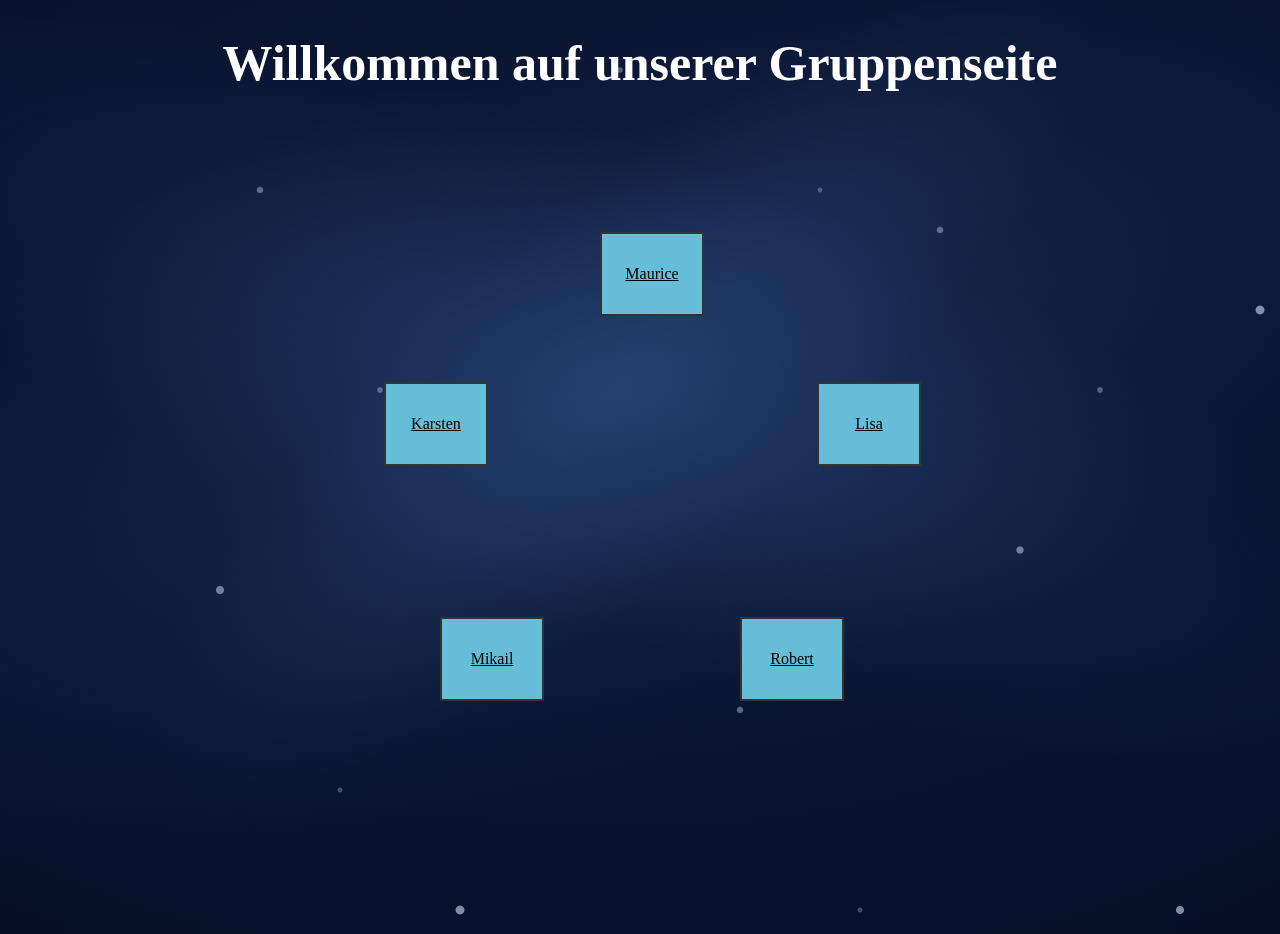
<file: index.html>
<!DOCTYPE html PUBLIC "-//W3C//DTD XHTML 1.0 Strict//EN" "http://www.w3.org/TR/xhtml1/DTD/xhtml1-strict.dtd">
<html xmlns="http://www.w3.org/1999/xhtml" xml:lang="de" lang="de">
<head>
    <meta http-equiv="Content-Type" content="text/html; charset=UTF-8" />
    <meta name="viewport" content="width=device-width, initial-scale=1.0"/>
    <title>Gruppenseite</title>
    <link rel="stylesheet" type="text/css" href="style.css"/>
</head>

<body>
    <div id="wrapper">

        <div id="header">
            <h1>Willkommen auf unserer Gruppenseite</h1>
        </div>

        <div id="kreis-nav">
            <ul>
                <li class="kachel k1"><a href="Maurice/maurice.html">Maurice</a></li>
                <li class="kachel k2"><a href="Lisa/Lisa.html">Lisa</a></li>
                <li class="kachel k3"><a href="Robert/Robert.html">Robert</a></li>
                <li class="kachel k4"><a href="Mikail/Mikail.html">Mikail</a></li>
                <li class="kachel k5"><a href="Karsten/Karsten.html">Karsten</a></li>
            </ul>
        </div>
    </div>
</body>
</html>
</file>
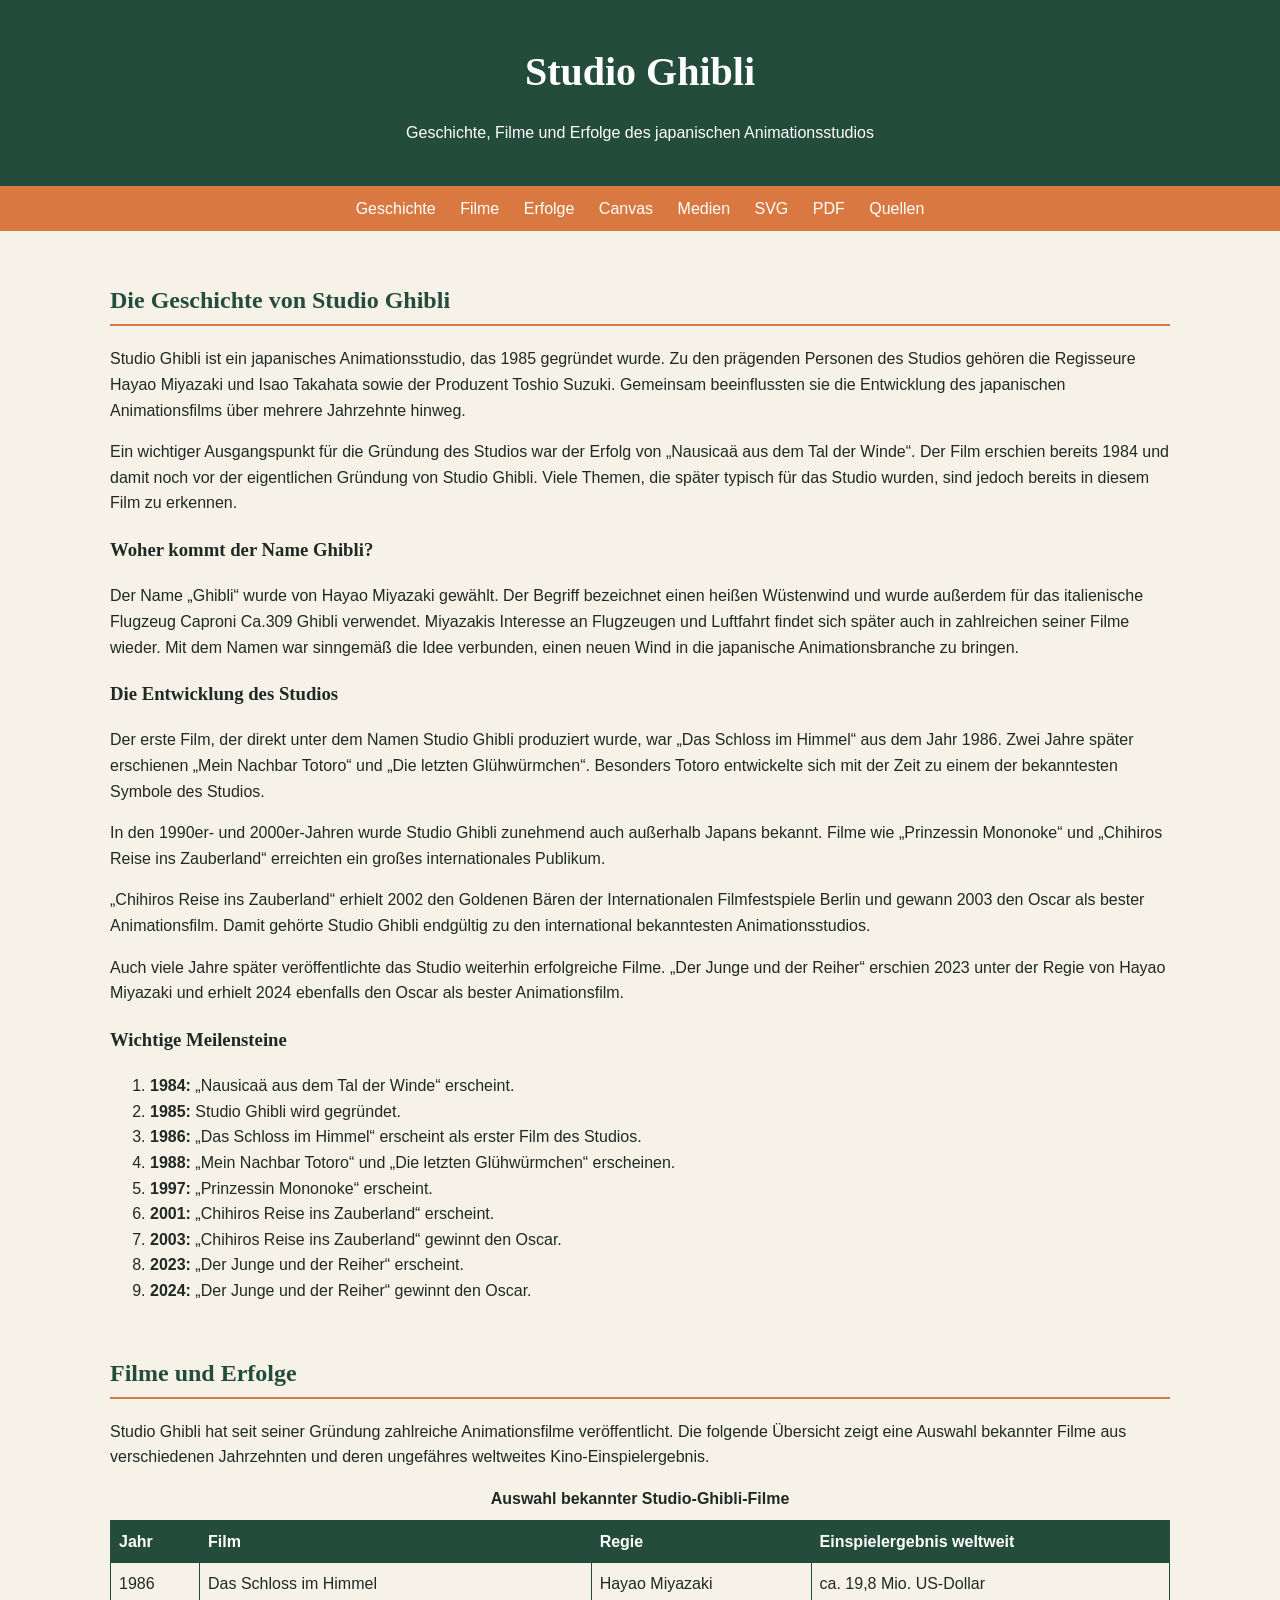
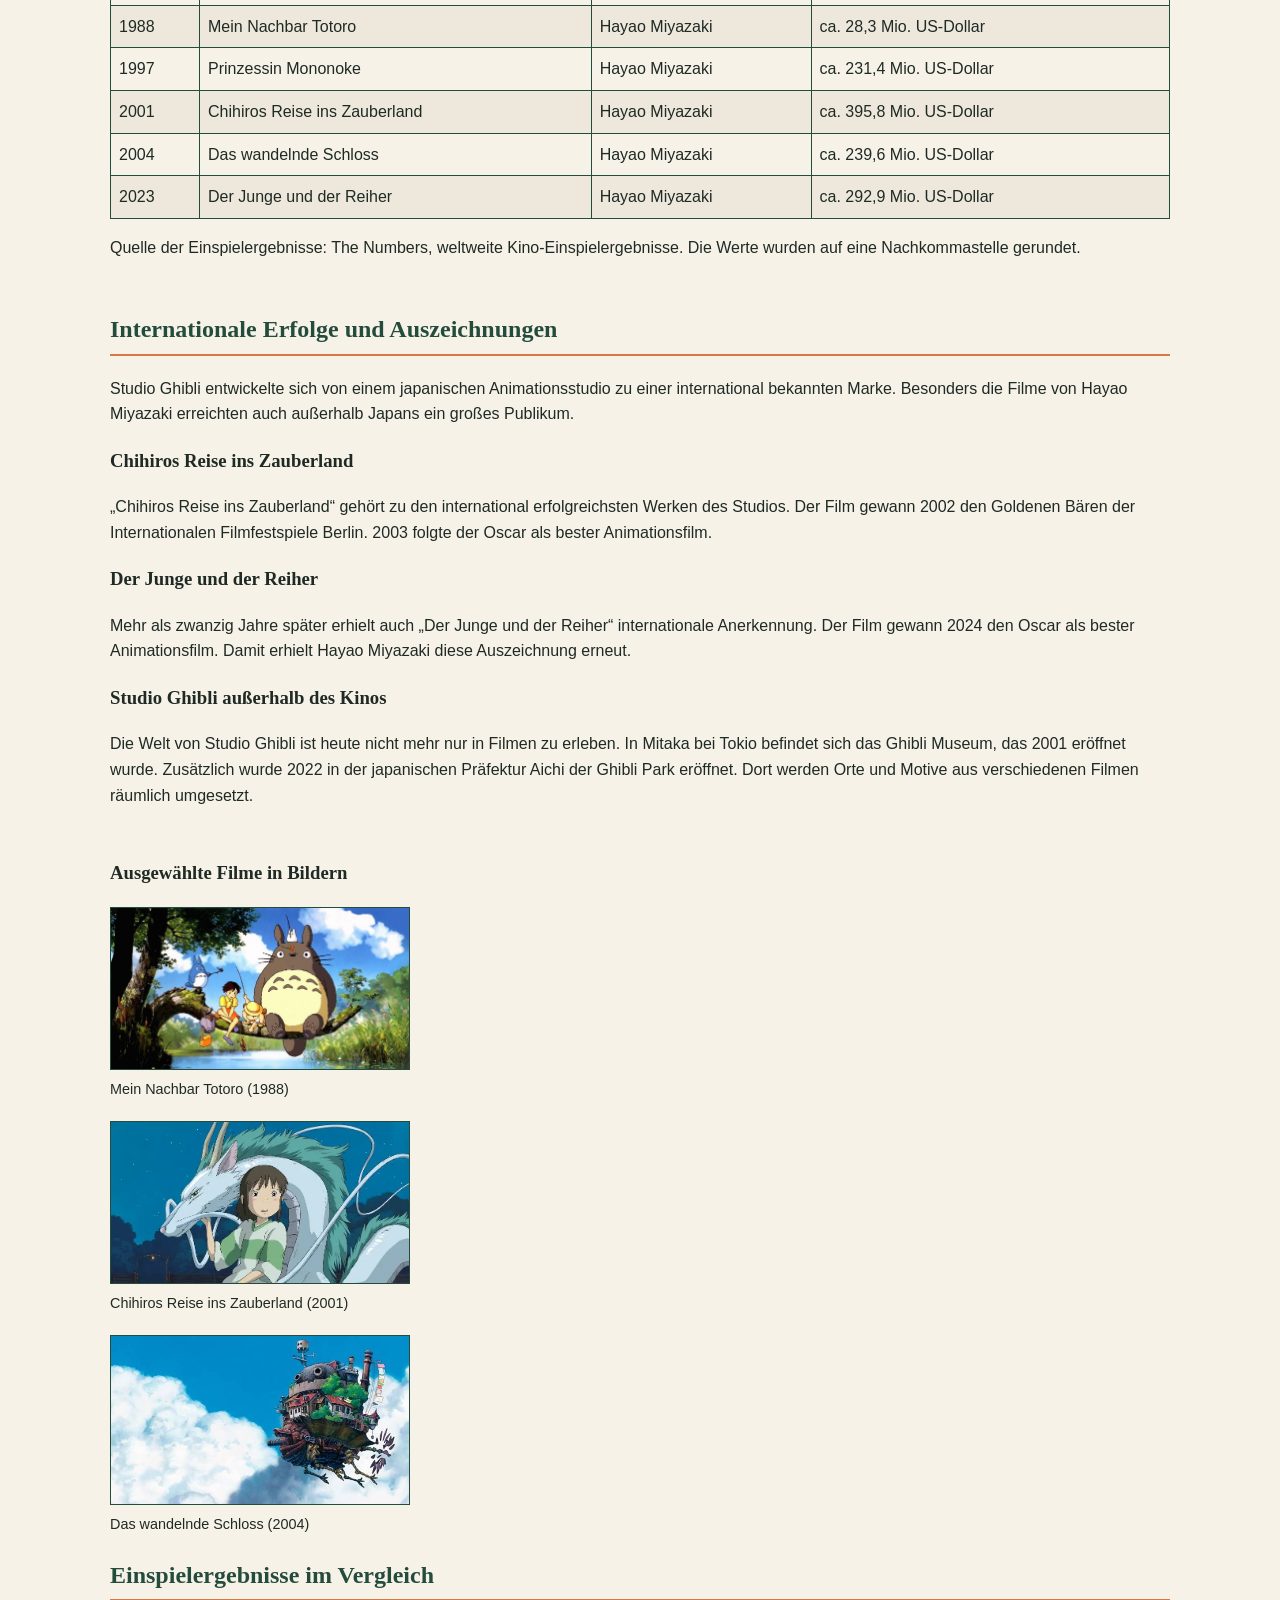
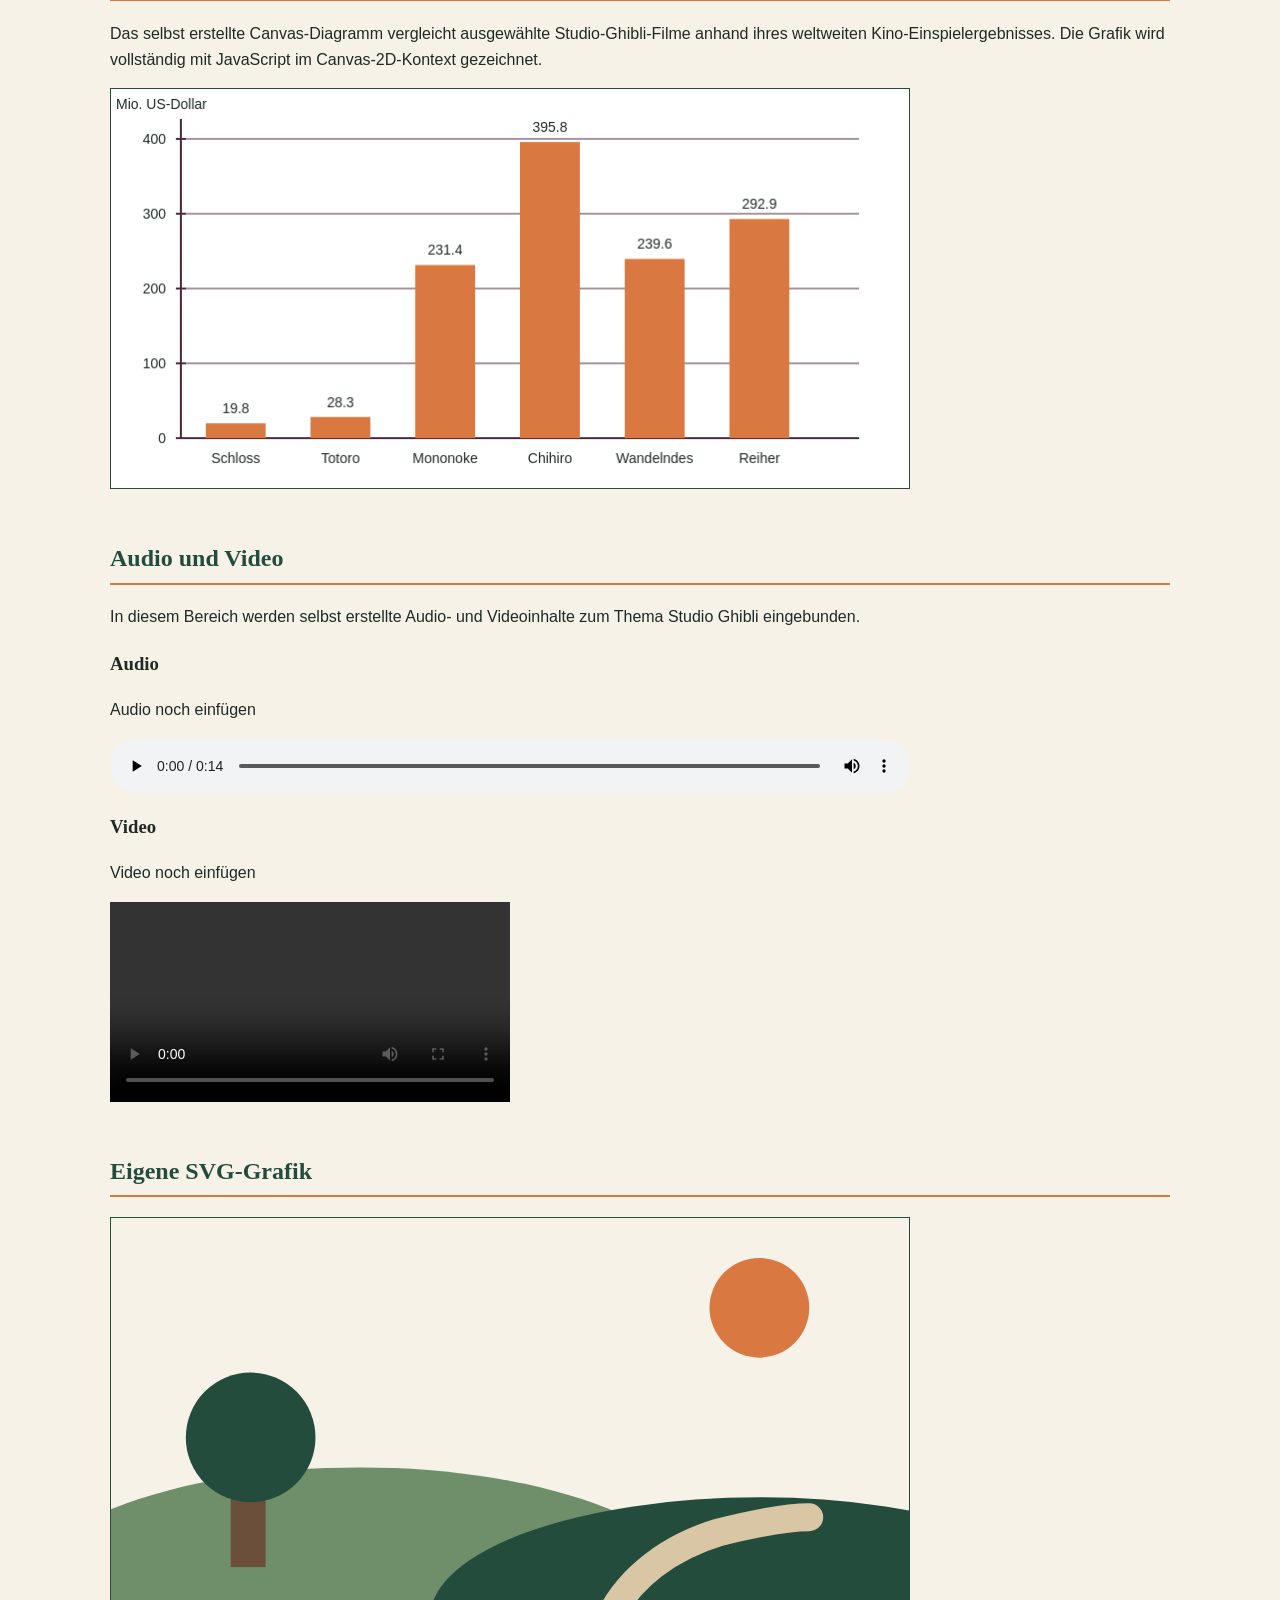
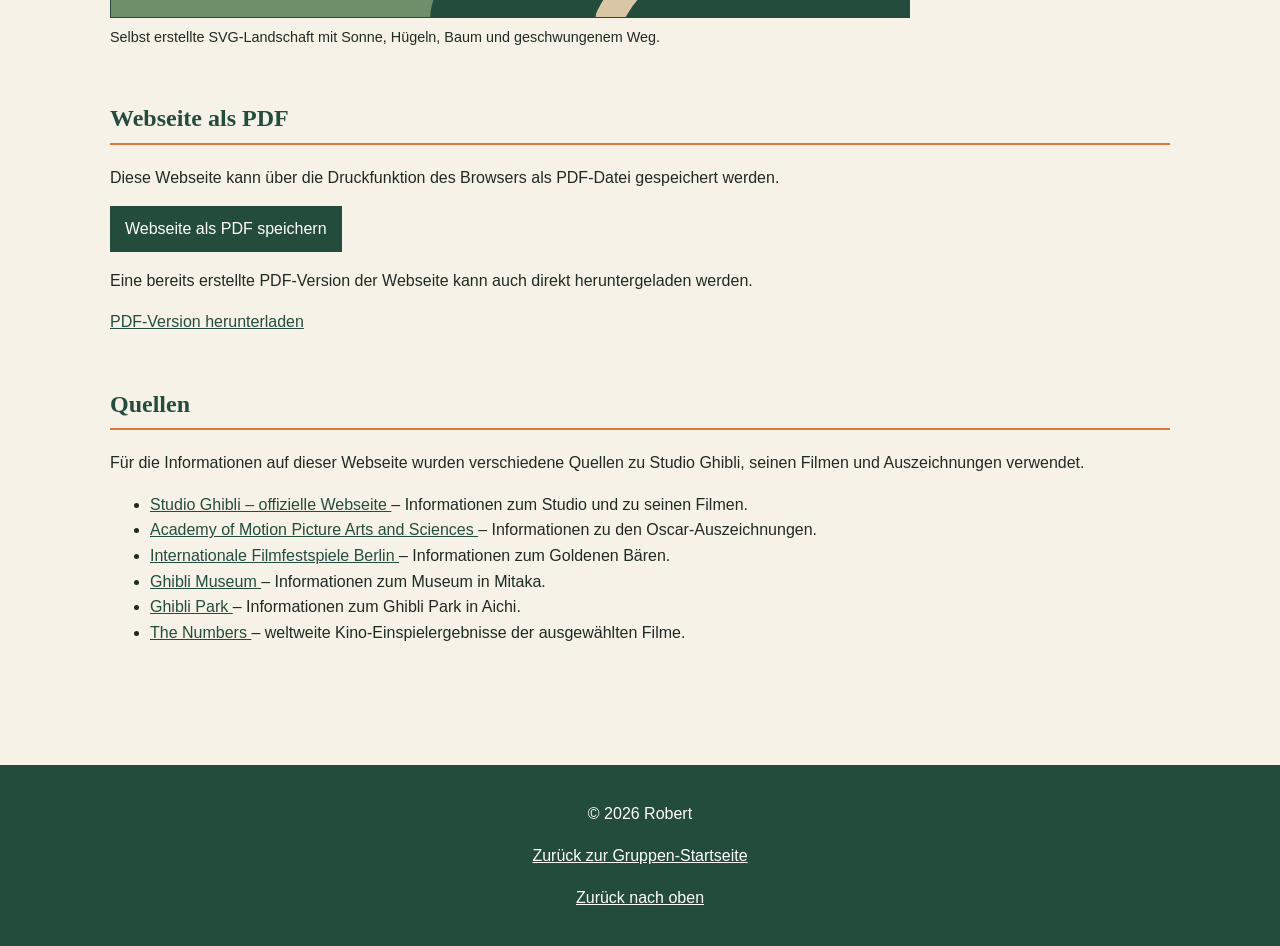
<file: Robert/Robert.html>
<!DOCTYPE html>
<html lang="de">

<head>
    <meta charset="UTF-8">

    <meta name="viewport"
          content="width=device-width, initial-scale=1.0">

    <meta name="description"
          content="Webseite über Studio Ghibli">

    <meta name="author"
          content="Robert">

    <title>Studio Ghibli</title>

    <link rel="stylesheet" href="css/Robert.css">

    <script src="js/Robert.js" defer></script>
</head>

<body>
<a class="sprunglink" href="#hauptinhalt">
        Zum Inhalt springen
    </a>
    <header id="start">
        <h1>Studio Ghibli</h1>
        <p>Geschichte, Filme und Erfolge des japanischen Animationsstudios</p>
    </header>

<nav aria-label="Hauptnavigation">
    <ul>
        <li><a href="#geschichte">Geschichte</a></li>
        <li><a href="#filme">Filme</a></li>
        <li><a href="#erfolge">Erfolge</a></li>
        <li><a href="#canvas">Canvas</a></li>
        <li><a href="#medien">Medien</a></li>
        <li><a href="#svg">SVG</a></li>
        <li><a href="#pdf">PDF</a></li>
        <li><a href="#quellen">Quellen</a></li>
        
    </ul>
</nav>
<main id="hauptinhalt" tabindex="-1">

    <section id="geschichte">
        <h2>Die Geschichte von Studio Ghibli</h2>

        <p>
            Studio Ghibli ist ein japanisches Animationsstudio, das 1985
            gegründet wurde. Zu den prägenden Personen des Studios gehören
            die Regisseure Hayao Miyazaki und Isao Takahata sowie der
            Produzent Toshio Suzuki. Gemeinsam beeinflussten sie die
            Entwicklung des japanischen Animationsfilms über mehrere
            Jahrzehnte hinweg.
        </p>

        <p>
            Ein wichtiger Ausgangspunkt für die Gründung des Studios war
            der Erfolg von „Nausicaä aus dem Tal der Winde“. Der Film
            erschien bereits 1984 und damit noch vor der eigentlichen
            Gründung von Studio Ghibli. Viele Themen, die später typisch
            für das Studio wurden, sind jedoch bereits in diesem Film zu
            erkennen.
        </p>

        <h3>Woher kommt der Name Ghibli?</h3>

        <p>
            Der Name „Ghibli“ wurde von Hayao Miyazaki gewählt. Der Begriff
            bezeichnet einen heißen Wüstenwind und wurde außerdem für das
            italienische Flugzeug Caproni Ca.309 Ghibli verwendet.
            Miyazakis Interesse an Flugzeugen und Luftfahrt findet sich
            später auch in zahlreichen seiner Filme wieder. Mit dem Namen
            war sinngemäß die Idee verbunden, einen neuen Wind in die
            japanische Animationsbranche zu bringen.
        </p>

        <h3>Die Entwicklung des Studios</h3>

        <p>
            Der erste Film, der direkt unter dem Namen Studio Ghibli
            produziert wurde, war „Das Schloss im Himmel“ aus dem Jahr 1986.
            Zwei Jahre später erschienen „Mein Nachbar Totoro“ und
            „Die letzten Glühwürmchen“. Besonders Totoro entwickelte sich
            mit der Zeit zu einem der bekanntesten Symbole des Studios.
        </p>

        <p>
            In den 1990er- und 2000er-Jahren wurde Studio Ghibli zunehmend
            auch außerhalb Japans bekannt. Filme wie „Prinzessin Mononoke“
            und „Chihiros Reise ins Zauberland“ erreichten ein großes
            internationales Publikum.
        </p>

        <p>
            „Chihiros Reise ins Zauberland“ erhielt 2002 den Goldenen Bären
            der Internationalen Filmfestspiele Berlin und gewann 2003 den
            Oscar als bester Animationsfilm. Damit gehörte Studio Ghibli
            endgültig zu den international bekanntesten Animationsstudios.
        </p>

        <p>
            Auch viele Jahre später veröffentlichte das Studio weiterhin
            erfolgreiche Filme. „Der Junge und der Reiher“ erschien 2023
            unter der Regie von Hayao Miyazaki und erhielt 2024 ebenfalls
            den Oscar als bester Animationsfilm.
        </p>

        <h3>Wichtige Meilensteine</h3>

        <ol>
            <li><strong>1984:</strong> „Nausicaä aus dem Tal der Winde“ erscheint.</li>
            <li><strong>1985:</strong> Studio Ghibli wird gegründet.</li>
            <li><strong>1986:</strong> „Das Schloss im Himmel“ erscheint als erster Film des Studios.</li>
            <li><strong>1988:</strong> „Mein Nachbar Totoro“ und „Die letzten Glühwürmchen“ erscheinen.</li>
            <li><strong>1997:</strong> „Prinzessin Mononoke“ erscheint.</li>
            <li><strong>2001:</strong> „Chihiros Reise ins Zauberland“ erscheint.</li>
            <li><strong>2003:</strong> „Chihiros Reise ins Zauberland“ gewinnt den Oscar.</li>
            <li><strong>2023:</strong> „Der Junge und der Reiher“ erscheint.</li>
            <li><strong>2024:</strong> „Der Junge und der Reiher“ gewinnt den Oscar.</li>
        </ol>
    </section>

    <section id="filme">
        <h2>Filme und Erfolge</h2>

        <p id="filmeBeschreibung">
            Studio Ghibli hat seit seiner Gründung zahlreiche Animationsfilme
            veröffentlicht. Die folgende Übersicht zeigt eine Auswahl
            bekannter Filme aus verschiedenen Jahrzehnten und deren
            ungefähres weltweites Kino-Einspielergebnis.
        </p>

        <div class="tabellen-container">

            <table aria-describedby="filmeBeschreibung">

                <caption>
                    Auswahl bekannter Studio-Ghibli-Filme
                </caption>

                <thead>
                    <tr>
                        <th scope="col">Jahr</th>
                        <th scope="col">Film</th>
                        <th scope="col">Regie</th>
                        <th scope="col">Einspielergebnis weltweit</th>
                    </tr>
                </thead>
        <tbody>
    <tr>
        <td>1986</td>
        <td>Das Schloss im Himmel</td>
        <td>Hayao Miyazaki</td>
        <td>ca. 19,8 Mio. US-Dollar</td>
    </tr>

    <tr>
        <td>1988</td>
        <td>Mein Nachbar Totoro</td>
        <td>Hayao Miyazaki</td>
        <td>ca. 28,3 Mio. US-Dollar</td>
    </tr>

    <tr>
        <td>1997</td>
        <td>Prinzessin Mononoke</td>
        <td>Hayao Miyazaki</td>
        <td>ca. 231,4 Mio. US-Dollar</td>
    </tr>

    <tr>
        <td>2001</td>
        <td>Chihiros Reise ins Zauberland</td>
        <td>Hayao Miyazaki</td>
        <td>ca. 395,8 Mio. US-Dollar</td>
    </tr>

    <tr>
        <td>2004</td>
        <td>Das wandelnde Schloss</td>
        <td>Hayao Miyazaki</td>
        <td>ca. 239,6 Mio. US-Dollar</td>
    </tr>

    <tr>
        <td>2023</td>
        <td>Der Junge und der Reiher</td>
        <td>Hayao Miyazaki</td>
        <td>ca. 292,9 Mio. US-Dollar</td>
    </tr>
        </tbody>

            </table>

        </div>

        <p>
            Quelle der Einspielergebnisse:
            The Numbers, weltweite Kino-Einspielergebnisse.
            Die Werte wurden auf eine Nachkommastelle gerundet.
        </p>
    </section>

    <section id="erfolge">
        <h2>Internationale Erfolge und Auszeichnungen</h2>

        <p>
            Studio Ghibli entwickelte sich von einem japanischen
            Animationsstudio zu einer international bekannten Marke.
            Besonders die Filme von Hayao Miyazaki erreichten auch außerhalb
            Japans ein großes Publikum.
        </p>

        <h3>Chihiros Reise ins Zauberland</h3>

        <p>
            „Chihiros Reise ins Zauberland“ gehört zu den international
            erfolgreichsten Werken des Studios. Der Film gewann 2002
            den Goldenen Bären der Internationalen Filmfestspiele Berlin.
            2003 folgte der Oscar als bester Animationsfilm.
        </p>

        <h3>Der Junge und der Reiher</h3>

        <p>
            Mehr als zwanzig Jahre später erhielt auch
            „Der Junge und der Reiher“ internationale Anerkennung.
            Der Film gewann 2024 den Oscar als bester Animationsfilm.
            Damit erhielt Hayao Miyazaki diese Auszeichnung erneut.
        </p>

        <h3>Studio Ghibli außerhalb des Kinos</h3>

        <p>
            Die Welt von Studio Ghibli ist heute nicht mehr nur in Filmen
            zu erleben. In Mitaka bei Tokio befindet sich das Ghibli Museum,
            das 2001 eröffnet wurde. Zusätzlich wurde 2022 in der japanischen
            Präfektur Aichi der Ghibli Park eröffnet. Dort werden Orte und
            Motive aus verschiedenen Filmen räumlich umgesetzt.
        </p>
    </section>
<h3>Ausgewählte Filme in Bildern</h3>

<figure class="film-bild">
    <img src="assets/bilder/totoro.png"
         alt="Bild zum Film Mein Nachbar Totoro">

    <figcaption>
        Mein Nachbar Totoro (1988)
    </figcaption>
</figure>

<figure class="film-bild">
    <img src="assets/bilder/chihiro.png"
         alt="Bild zum Film Chihiros Reise ins Zauberland">

    <figcaption>
        Chihiros Reise ins Zauberland (2001)
    </figcaption>
</figure>

<figure class="film-bild">
    <img src="assets/bilder/schloss.png"
         alt="Bild zum Film Das Wandelnde Schloss">

    <figcaption>
       Das wandelnde Schloss (2004)
    </figcaption>
</figure>
    <section id="canvas">
        <h2>Einspielergebnisse im Vergleich</h2>

        <p id="canvasBeschreibung">
            Das selbst erstellte Canvas-Diagramm vergleicht ausgewählte
            Studio-Ghibli-Filme anhand ihres weltweiten Kino-Einspielergebnisses.
            Die Grafik wird vollständig mit JavaScript im Canvas-2D-Kontext
            gezeichnet.
        </p>

        <canvas id="filmDiagramm"
                width="800"
                height="400"
                role="img"
                aria-label="Balkendiagramm zum Vergleich weltweiter Einspielergebnisse ausgewählter Studio-Ghibli-Filme"
                aria-describedby="canvasBeschreibung">
            Ihr Browser unterstützt das Canvas-Element nicht.
        </canvas>
    </section>

    <section id="medien">
    <h2>Audio und Video</h2>

    <p>
        In diesem Bereich werden selbst erstellte Audio- und Videoinhalte
        zum Thema Studio Ghibli eingebunden.
    </p>

    <h3>Audio</h3>

    <p>
        Audio noch einfügen
    </p>

    <audio controls preload="metadata">

    
        <source src="assets/audio/IMG_1382.mp3" type="audio/mpeg">
        <source src="assets/audio/IMG_1382.flac" type="audio/flac">
        <source src="assets/audio/IMG_1382.wav" type="audio/wav">
        

        Ihr Browser unterstützt das Audio-Element nicht.
    </audio>

    <h3>Video</h3>

    <p>
        Video noch einfügen
    </p>

    <video controls
           preload="metadata"
           width="800"
           height="450">

        
        <source src="assets/video/IMG_1382.mp4" type="video/mp4">
        <source src="assets/video/IMG_1382.avi" type="video/x-msvideo">
        <source src="assets/video/IMG_1382.mov" type="video/quicktime"> 

        Ihr Browser unterstützt das Video-Element nicht.
    </video>

    </section>

    <section id="svg">
        <h2>Eigene SVG-Grafik</h2>

        <figure>
            <img src="assets/svg/ghibli-natur.svg"
                 alt="Selbst erstellte Ghibli-inspirierte Landschaft mit Sonne, Hügeln, Baum und Weg">

            <figcaption>
                Selbst erstellte SVG-Landschaft mit Sonne, Hügeln,
                Baum und geschwungenem Weg.
            </figcaption>
        </figure>
    </section>

    <section id="pdf">
    <h2>Webseite als PDF</h2>

    <p>
        Diese Webseite kann über die Druckfunktion des Browsers
        als PDF-Datei gespeichert werden.
    </p>

    <button type="button" id="pdfButton">
        Webseite als PDF speichern
    </button>

    <p>
        Eine bereits erstellte PDF-Version der Webseite kann auch
        direkt heruntergeladen werden.
    </p>

    <p>
        <a href="assets/pdf/studio-ghibli-robert.pdf" download>
         PDF-Version herunterladen
    </a>
    </p>
    </section>

    <section id="quellen">
    <h2>Quellen</h2>

    <p>
        Für die Informationen auf dieser Webseite wurden verschiedene
        Quellen zu Studio Ghibli, seinen Filmen und Auszeichnungen verwendet.
    </p>

    <ul>
        <li>
            <a href="https://www.ghibli.jp/"
               target="_blank"
               rel="noopener">
                Studio Ghibli – offizielle Webseite
            </a>
            – Informationen zum Studio und zu seinen Filmen.
        </li>

        <li>
            <a href="https://www.oscars.org/"
               target="_blank"
               rel="noopener">
                Academy of Motion Picture Arts and Sciences
            </a>
            – Informationen zu den Oscar-Auszeichnungen.
        </li>

        <li>
            <a href="https://www.berlinale.de/"
               target="_blank"
               rel="noopener">
                Internationale Filmfestspiele Berlin
            </a>
            – Informationen zum Goldenen Bären.
        </li>

        <li>
            <a href="https://www.ghibli-museum.jp/"
               target="_blank"
               rel="noopener">
                Ghibli Museum
            </a>
            – Informationen zum Museum in Mitaka.
        </li>

        <li>
            <a href="https://ghibli-park.jp/"
               target="_blank"
               rel="noopener">
                Ghibli Park
            </a>
            – Informationen zum Ghibli Park in Aichi.
        </li>

        <li>
            <a  href="https://www.the-numbers.com/"
                target="_blank"
                rel="noopener">
                The Numbers
            </a>
                – weltweite Kino-Einspielergebnisse der ausgewählten Filme.
            </li>
    </ul>
    </section>  

</main>
<footer>
    <p>&copy; 2026 Robert</p>

    <p>
        <a href="../index.html">Zurück zur Gruppen-Startseite</a>
    </p>

    <p>
        <a href="#start">Zurück nach oben</a>
    </p>
</footer>
</body>

</html>
</file>
<file: style.css>
html{
    height: 100%;
}

body{
    min-height: 100%;
    margin: 0;
    padding: 0;

    background-image: url("assets/galaxy_background_blue.png");
    background-repeat: no-repeat;
    background-position: center;
    background-attachment: fixed;
    background-color: #f0f0f0;
}

#header{
    text-align: center;
    color: white;
    font-size: 25px;
}

#kreis-nav {
    position: relative;
    width: 600px;
    height: 600px;
    margin: 40px auto;
}

#kreis-nav ul {
    list-style: none;
    margin: 0;
    padding: 0;
    position: relative;
    width: 100%;
    height: 100%;
}

.kachel {
    position: absolute;
    width: 100px;
    height: 80px;
    text-align: center;
    background-color: #65bdd7;
    border: 2px solid #333333;
}

.kachel a {
    display: block;
    width: 100%;
    height: 100%;
    line-height: 80px;
    color: #000000;
}

.k1 { top: 100px;  left: 260px; }
.k2 { top: 250px;  left: 477px; }
.k3 { top: 485px; left: 400px; }
.k4 { top: 485px; left: 100px; }
.k5 { top: 250px; left: 44px;  }
</file>
<file: Robert/css/Robert.css>
/*Padding und Border*/
* {
    box-sizing: border-box;
}

/* Grundgestaltung*/
body 
{
    background-color: #f7f2e8;
    color: #1f2a24;
    font-family: Arial, Helvetica, sans-serif;
    line-height: 1.6;
    margin: 0;
}


/*Kopfbereich*/

header 
{
    background-color: #244c3d;
    color: #ffffff;
    text-align: center;
    padding: 40px 20px;
}

/* Hauptüberschrift im Header */
header h1 
{
    margin: 0;
    font-size: 2.5em;
}

/* Untertitel im Header */
header p 
{
    margin-bottom: 0;
}


/*Navigation*/

nav 
{
    background-color: #d97941;
    padding: 10px;
}

nav ul 
{
    margin: 0;
    padding: 0;
    list-style: none;
    text-align: center;
}

/* Auf kleinen Bildschirmen stehen die Navigationspunkte untereinander */
nav li 
{
    display: block;
}

nav a 
{
    color: #ffffff;
    text-decoration: none;
    margin: 0 10px;
}

/* Mauszeiger über einem Navigationslink */
nav a:hover
{
    text-decoration: underline;
}

/* Sichtbare Markierung bei Tastaturbedienung */
nav a:focus
{
    outline: 3px solid #ffffff;
    outline-offset: 3px;
}


/*Hauptinhalt */

main 
{
    max-width: 1100px;
    margin: 0 auto;
    padding: 30px 20px;
}

/* Links innerhalb des Hauptinhalts */
main a 
{
    color: #244c3d;
}

main a:focus 
{
    outline: 3px solid #d97941;
    outline-offset: 3px;
}

/* Abstand zwischen den einzelnen Bereichen */
section 
{
    margin-bottom: 50px;
}


/* Überschriften*/

h1,
h2,
h3 
{
    font-family: Georgia, "Times New Roman", serif;
}

/* Abschnittsüberschriften */
h2 
{
    color: #244c3d;
    border-bottom: 2px solid #d97941;
    padding-bottom: 5px;
}


/*Tabelle */

table 
{
    width: 100%;
    border-collapse: collapse;
}

th,
td 
{
    border: 1px solid #244c3d;
    padding: 8px;
    text-align: left;
}

/* Tabellenkopf */
th 
{
    background-color: #244c3d;
    color: #ffffff;
}

/* Jede zweite Tabellenzeile hervorheben */
tbody tr:nth-child(even)
{
    background-color: #eee8dc;
}

/* Tabellenüberschrift */
caption 
{
    font-weight: bold;
    margin-bottom: 8px;
}

/* Tabelle kann auf kleinen Bildschirmen horizontal gescrollt werden */
.tabellen-container 
{
    overflow-x: auto;
}


/*Canvas*/

canvas 
{
    display: block;
    width: 100%;
    max-width: 800px;
    border: 1px solid #244c3d;
    background-color: #ffffff;
    margin-top: 10px;
}


/*SVG-Grafik */

#svg img 
{
    display: block;
    width: 100%;
    max-width: 800px;
    border: 1px solid #244c3d;
    margin-top: 10px;
}

/* Standardabstand des figure-Elements entfernen */
figure 
{
    margin: 0;
}

/* Beschriftung unter der SVG-Grafik */
figcaption
{
    margin-top: 8px;
    font-size: 0.9em;
}


/*Audio und Video */

audio 
{
    display: block;
    width: 100%;
    max-width: 800px;
    margin-top: 10px;
}

video 
{
    display: block;
    width: 100%;
    max-width: 400px;
    height: auto;
    margin-top: 10px;
    background-color: #000000;
}


/*PDF-Button*/

#pdfButton 
{
    background-color: #244c3d;
    color: #ffffff;
    border: none;
    padding: 10px 15px;
    font: inherit;
    cursor: pointer;
}

#pdfButton:focus 
{
    outline: 3px solid #d97941;
    outline-offset: 3px;
}


/*Sprunglink für Tastaturbedienung */

/* Der Link ist normalerweise außerhalb des sichtbaren Bildschirmbereichs */
.sprunglink 
{
    position: absolute;
    left: -9999px;
}

/* Bei Tastaturfokus wird der Link sichtbar */
.sprunglink:focus
{
    left: 10px;
    top: 10px;
    background-color: #ffffff;
    color: #1f2a24;
    padding: 10px;
}


/* Footer */

footer 
{
    background-color: #244c3d;
    color: #ffffff;
    text-align: center;
    padding: 20px;
    margin-top: 40px;
}

footer a 
{
    color: #ffffff;
}

footer a:focus 
{
    outline: 3px solid #ffffff;
    outline-offset: 3px;
}


/*Responsive Darstellung*/

/* Ab 768 Pixel Breite stehen die Navigationspunkte nebeneinander */
@media screen and (min-width: 768px) 
{

    nav li {
        display: inline;
    }
}


/* Druckansicht / PDF*/

@media print 
{

    nav,
    .sprunglink,
    #pdfButton {
        display: none;
    }

    body {
        background-color: #ffffff;
        color: #000000;
    }
}

/* Bilder  */
.film-bild {
    margin-bottom: 20px;
}

.film-bild img {
    display: block;
    width: 100%;
    max-width: 300px;
    height: auto;
    border: 1px solid #244c3d;
}
</file>
